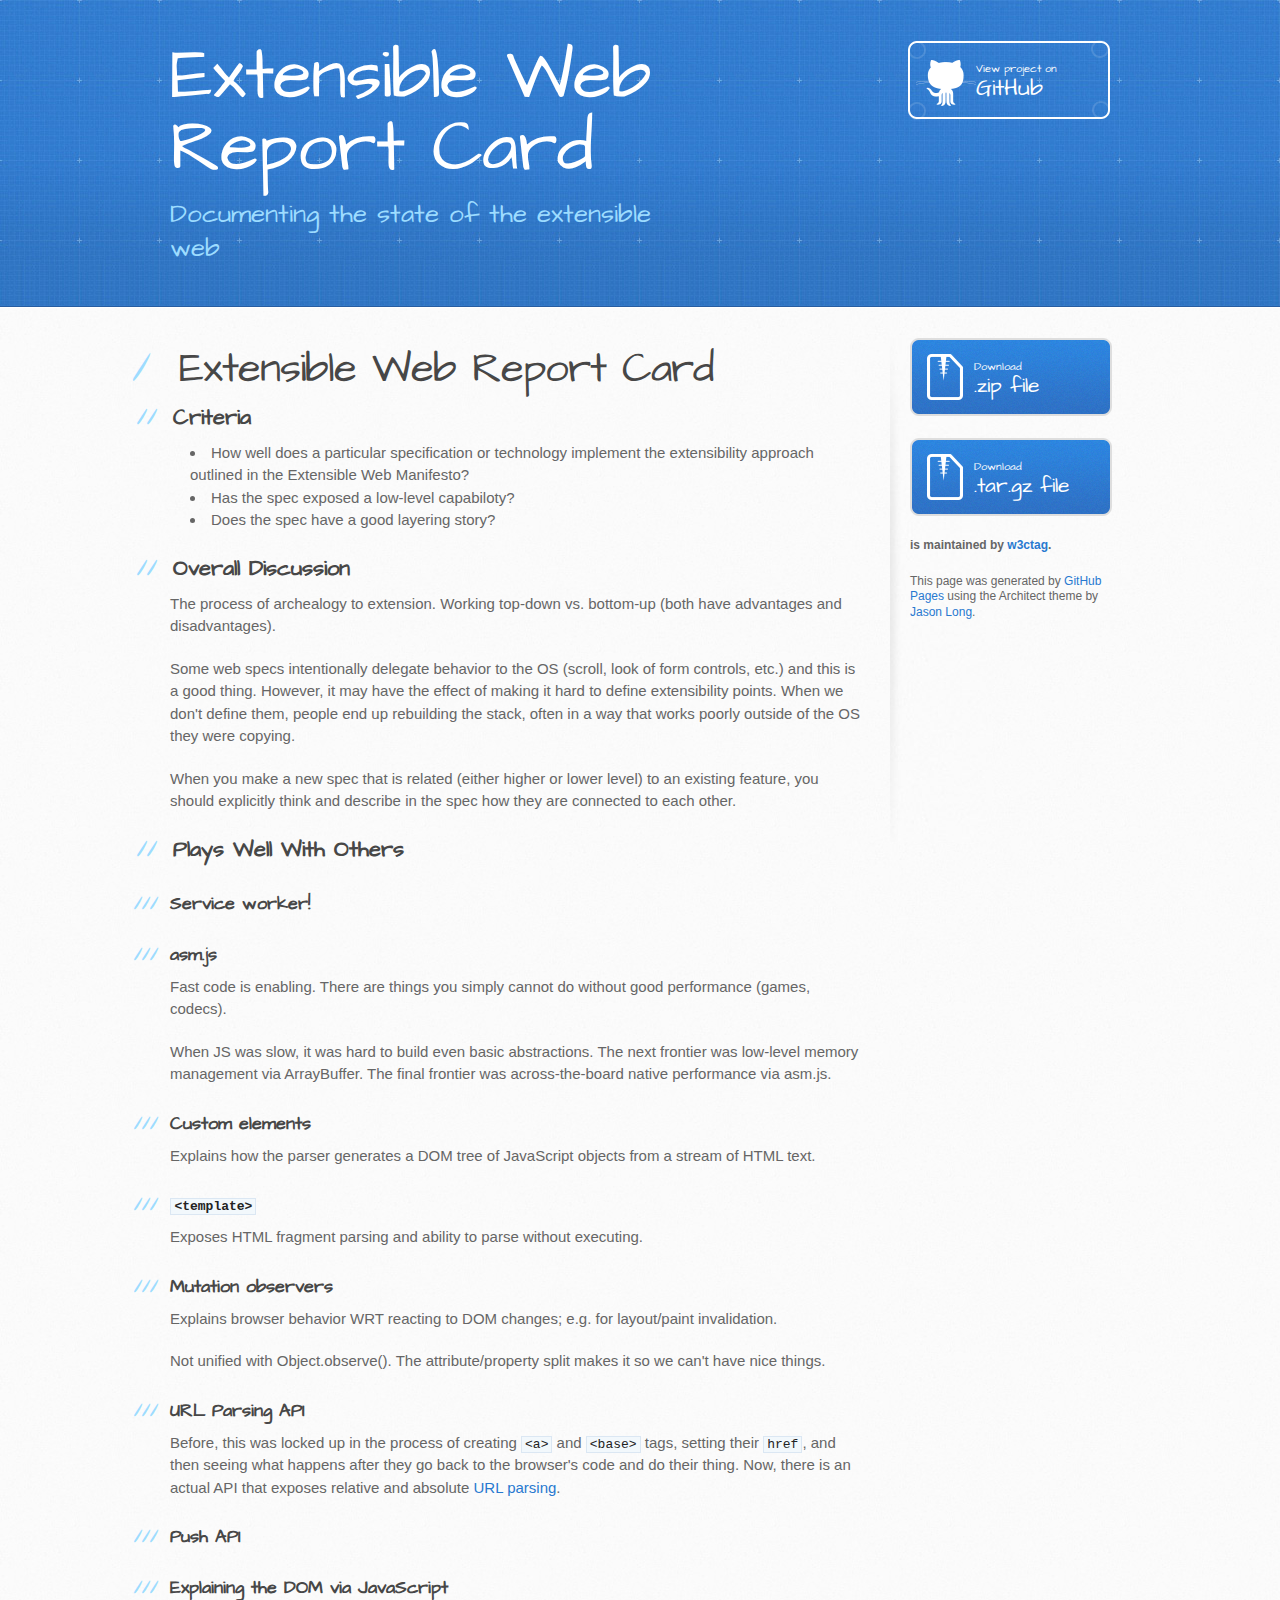
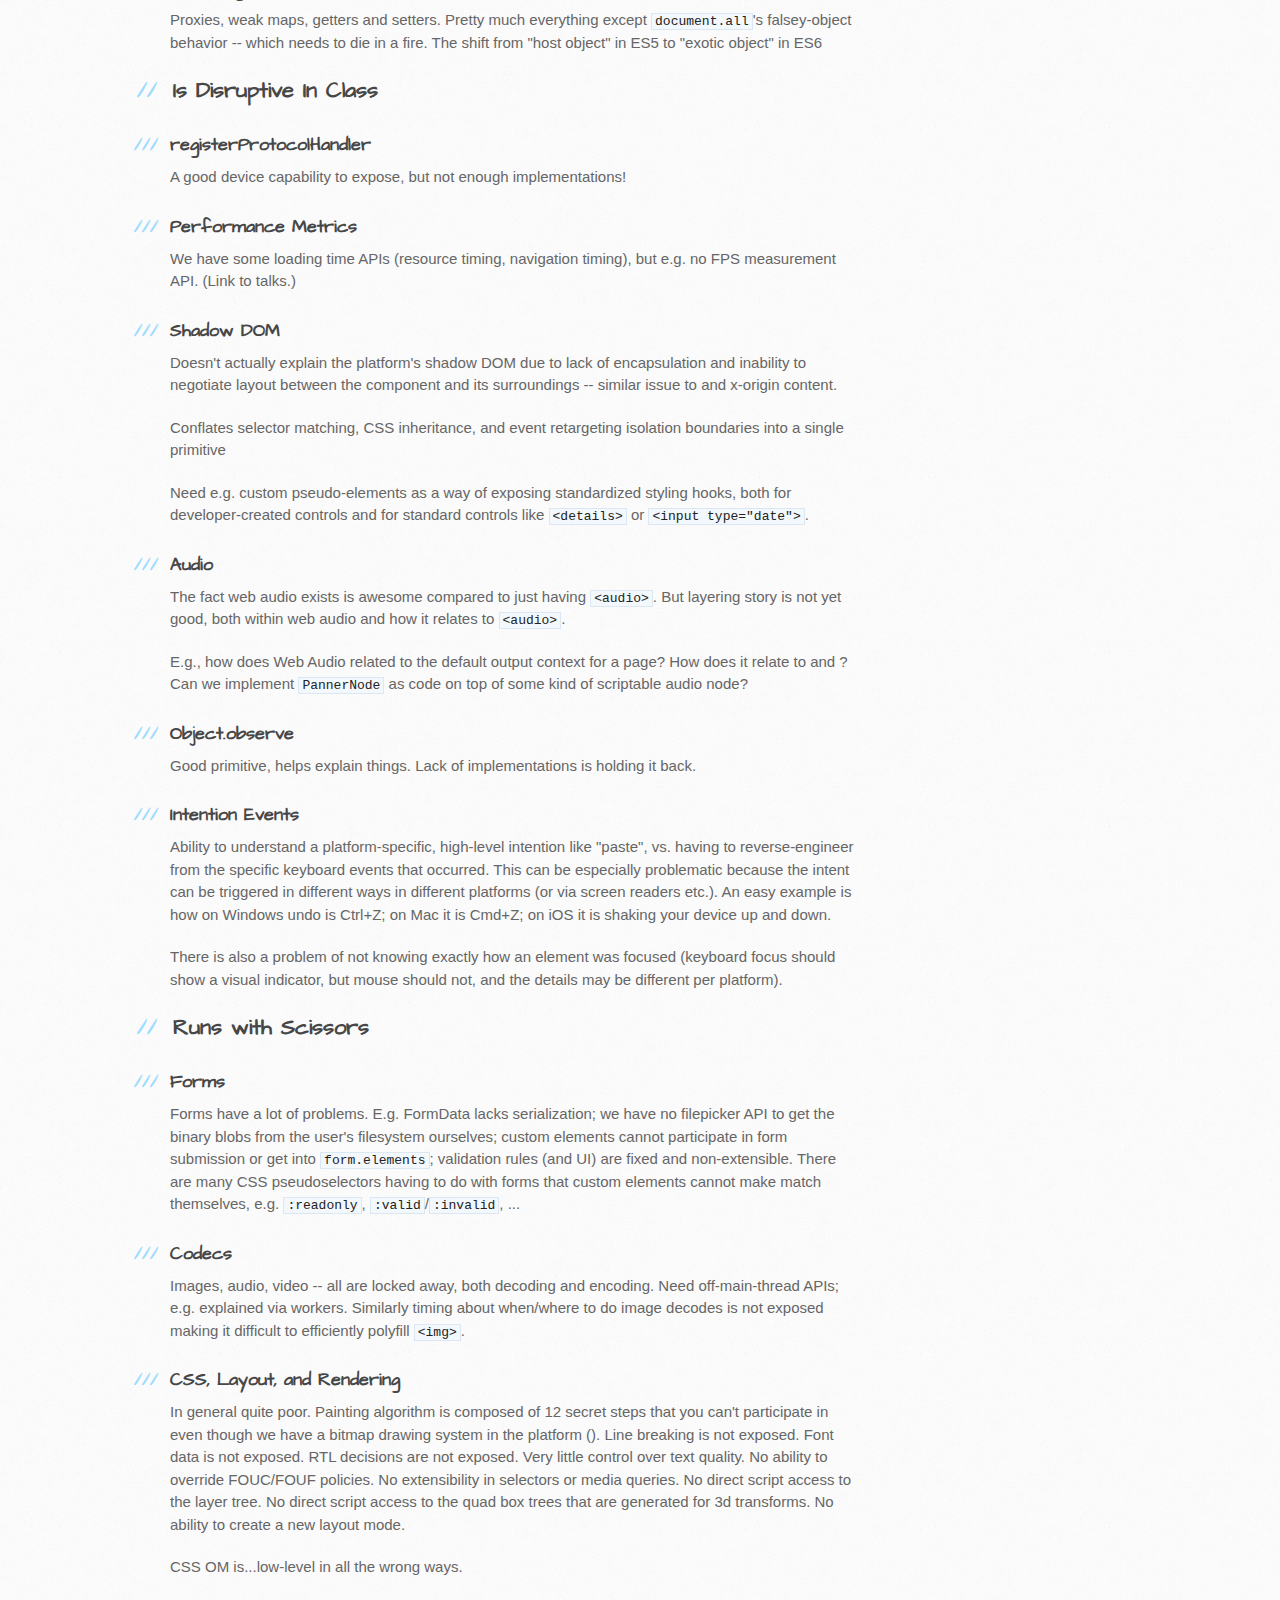
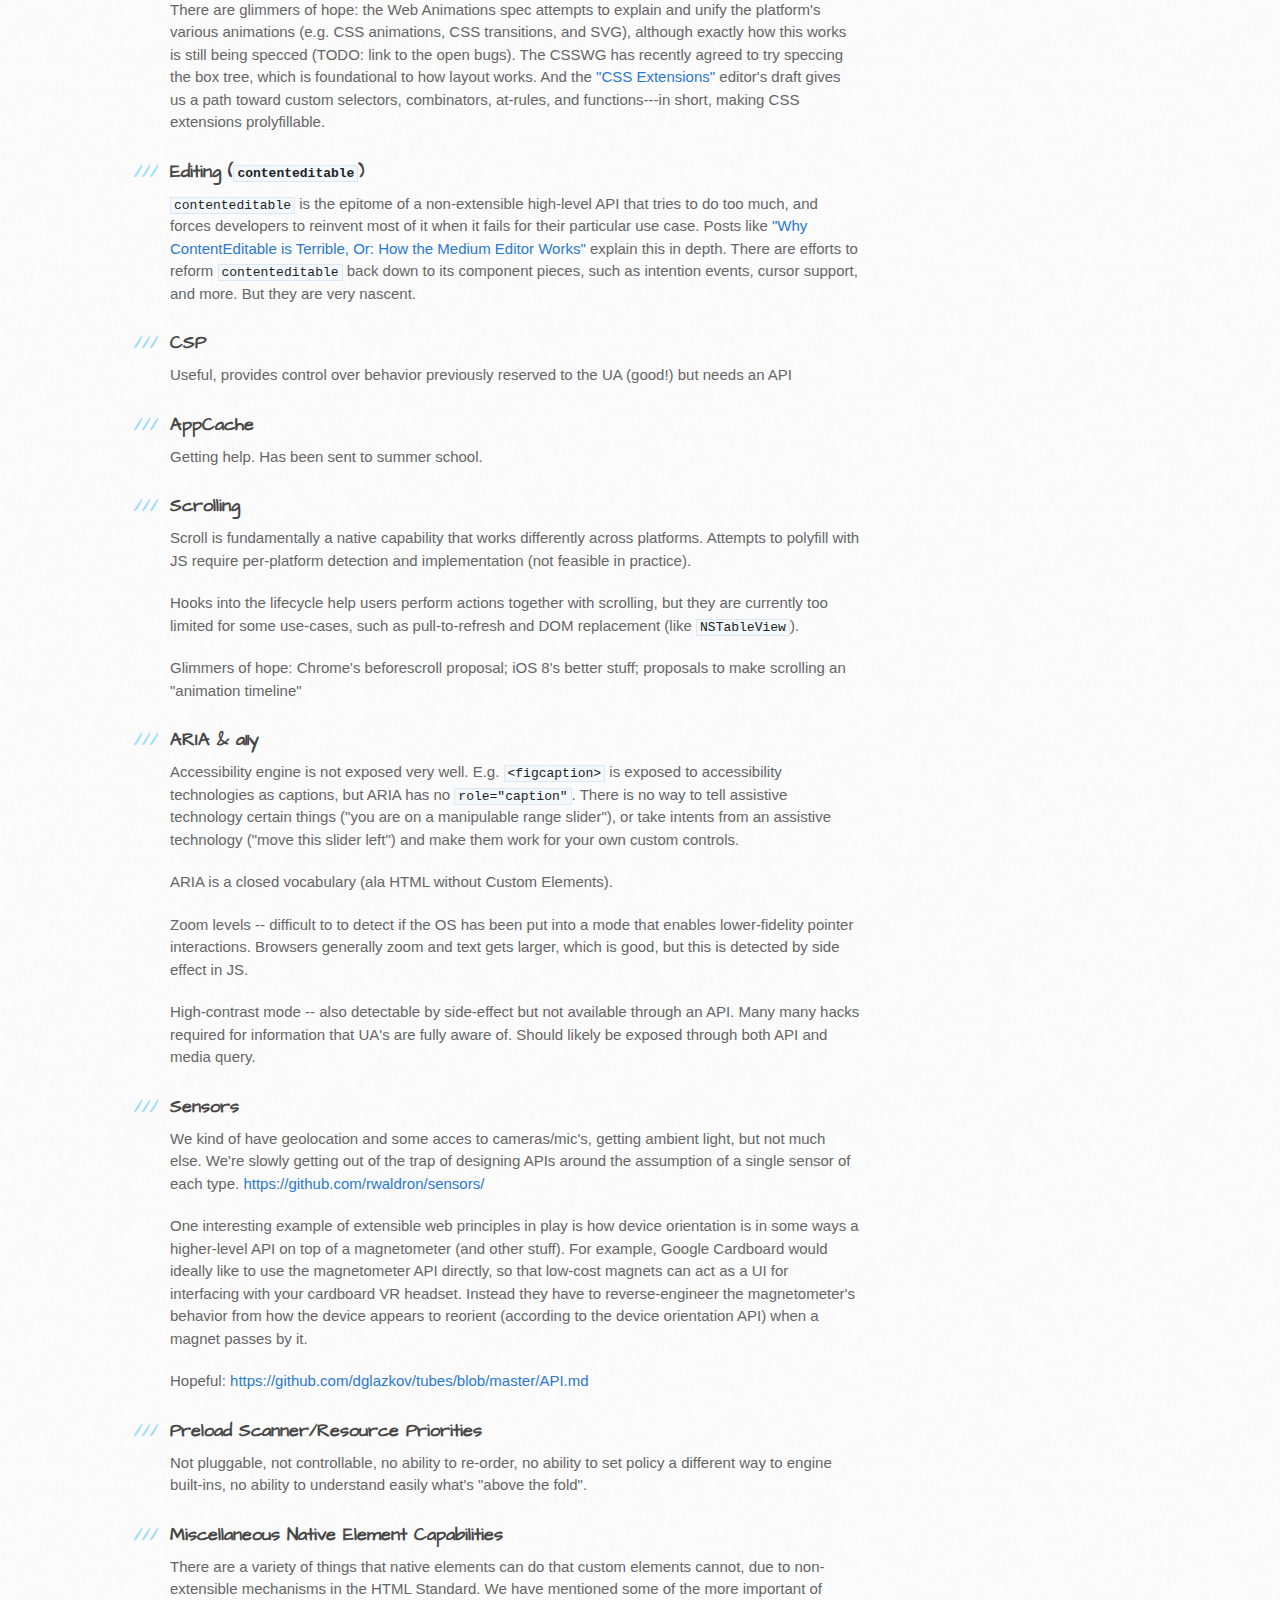
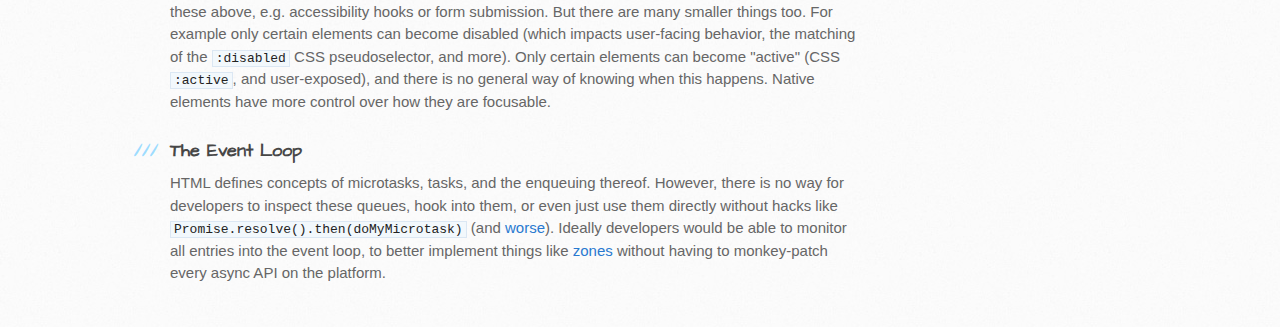
<file: index.html>
<!DOCTYPE html>
<html>
  <head>
    <meta charset='utf-8'>
    <meta http-equiv="X-UA-Compatible" content="chrome=1">
    <meta name="viewport" content="width=device-width, initial-scale=1, maximum-scale=1">
    <link href='https://fonts.googleapis.com/css?family=Architects+Daughter' rel='stylesheet' type='text/css'>
    <link rel="stylesheet" type="text/css" href="stylesheets/stylesheet.css" media="screen">
    <link rel="stylesheet" type="text/css" href="stylesheets/pygment_trac.css" media="screen">
    <link rel="stylesheet" type="text/css" href="stylesheets/print.css" media="print">

    <!--[if lt IE 9]>
    <script src="//html5shiv.googlecode.com/svn/trunk/html5.js"></script>
    <![endif]-->

    <title>Extensible Web Report Card by w3ctag</title>
  </head>

  <body>
    <header>
      <div class="inner">
        <h1>Extensible Web Report Card</h1>
        <h2>Documenting the state of the extensible web</h2>
        <a href="https://github.com/w3ctag/extensible-web-report-card" class="button"><small>View project on</small> GitHub</a>
      </div>
    </header>

    <div id="content-wrapper">
      <div class="inner clearfix">
        <section id="main-content">
          <h1>
<a name="extensible-web-report-card" class="anchor" href="#extensible-web-report-card"><span class="octicon octicon-link"></span></a>Extensible Web Report Card</h1>

<h2>
<a name="criteria" class="anchor" href="#criteria"><span class="octicon octicon-link"></span></a>Criteria</h2>

<ul>
<li>How well does a particular specification or technology implement the extensibility approach outlined in the Extensible Web Manifesto?</li>
<li>Has the spec exposed a low-level capabiloty?</li>
<li>Does the spec have a good layering story?</li>
</ul><h2>
<a name="overall-discussion" class="anchor" href="#overall-discussion"><span class="octicon octicon-link"></span></a>Overall Discussion</h2>

<p>The process of archealogy to extension. Working top-down vs. bottom-up (both have advantages and disadvantages).</p>

<p>Some web specs intentionally delegate behavior to the OS (scroll, look of form controls, etc.) and this is a good thing. However, it may have the effect of
making it hard to define extensibility points. When we don't define them, people end up rebuilding the stack, often in a way that works poorly outside of
the OS they were copying.</p>

<p>When you make a new spec that is related (either higher or lower level) to an existing feature, you should explicitly think and describe in the spec how they are connected to each other.</p>

<h2>
<a name="plays-well-with-others" class="anchor" href="#plays-well-with-others"><span class="octicon octicon-link"></span></a>Plays Well With Others</h2>

<h3>
<a name="service-worker" class="anchor" href="#service-worker"><span class="octicon octicon-link"></span></a>Service worker!</h3>

<h3>
<a name="asmjs" class="anchor" href="#asmjs"><span class="octicon octicon-link"></span></a>asm.js</h3>

<p>Fast code is enabling. There are things you simply cannot do without good performance (games, codecs).</p>

<p>When JS was slow, it was hard to build even basic abstractions. The next frontier was low-level memory management via ArrayBuffer. The final frontier was across-the-board native performance via asm.js.</p>

<h3>
<a name="custom-elements" class="anchor" href="#custom-elements"><span class="octicon octicon-link"></span></a>Custom elements</h3>

<p>Explains how the parser generates a DOM tree of JavaScript objects from a stream of HTML text.</p>

<h3>
<a name="template" class="anchor" href="#template"><span class="octicon octicon-link"></span></a><code>&lt;template&gt;</code>
</h3>

<p>Exposes HTML fragment parsing and ability to parse without executing.</p>

<h3>
<a name="mutation-observers" class="anchor" href="#mutation-observers"><span class="octicon octicon-link"></span></a>Mutation observers</h3>

<p>Explains browser behavior WRT reacting to DOM changes; e.g. for layout/paint invalidation.</p>

<p>Not unified with Object.observe(). The attribute/property split makes it so we can't have nice things.</p>

<h3>
<a name="url-parsing-api" class="anchor" href="#url-parsing-api"><span class="octicon octicon-link"></span></a>URL Parsing API</h3>

<p>Before, this was locked up in the process of creating <code>&lt;a&gt;</code> and <code>&lt;base&gt;</code> tags, setting their <code>href</code>, and then seeing what happens after they go back to the browser's code and do their thing. Now, there is an actual API that exposes relative and absolute <a href="https://url.spec.whatwg.org/#api">URL parsing</a>.</p>

<h3>
<a name="push-api" class="anchor" href="#push-api"><span class="octicon octicon-link"></span></a>Push API</h3>

<h3>
<a name="explaining-the-dom-via-javascript" class="anchor" href="#explaining-the-dom-via-javascript"><span class="octicon octicon-link"></span></a>Explaining the DOM via JavaScript</h3>

<p>Proxies, weak maps, getters and setters. Pretty much everything except <code>document.all</code>'s falsey-object behavior -- which needs to die in a fire. The shift from "host object" in ES5 to "exotic object" in ES6</p>

<h2>
<a name="is-disruptive-in-class" class="anchor" href="#is-disruptive-in-class"><span class="octicon octicon-link"></span></a>Is Disruptive In Class</h2>

<h3>
<a name="registerprotocolhandler" class="anchor" href="#registerprotocolhandler"><span class="octicon octicon-link"></span></a>registerProtocolHandler</h3>

<p>A good device capability to expose, but not enough implementations!</p>

<h3>
<a name="performance-metrics" class="anchor" href="#performance-metrics"><span class="octicon octicon-link"></span></a>Performance Metrics</h3>

<p>We have some loading time APIs (resource timing, navigation timing), but e.g. no FPS measurement API. (Link to talks.)</p>

<h3>
<a name="shadow-dom" class="anchor" href="#shadow-dom"><span class="octicon octicon-link"></span></a>Shadow DOM</h3>

<p>Doesn't actually explain the platform's shadow DOM due to lack of encapsulation and inability to negotiate layout between the component and its surroundings -- similar issue to  and x-origin content.</p>

<p>Conflates selector matching, CSS inheritance, and event retargeting isolation boundaries into a single primitive</p>

<p>Need e.g. custom pseudo-elements as a way of exposing standardized styling hooks, both for developer-created controls and for standard controls like <code>&lt;details&gt;</code> or <code>&lt;input type="date"&gt;</code>.</p>

<h3>
<a name="audio" class="anchor" href="#audio"><span class="octicon octicon-link"></span></a>Audio</h3>

<p>The fact web audio exists is awesome compared to just having <code>&lt;audio&gt;</code>. But layering story is not yet good, both within web audio and how it relates to <code>&lt;audio&gt;</code>.</p>

<p>E.g., how does Web Audio related to the default output context for a page? How does it relate to  and ? Can we implement <code>PannerNode</code> as code on top of some kind of scriptable audio node?</p>

<h3>
<a name="objectobserve" class="anchor" href="#objectobserve"><span class="octicon octicon-link"></span></a>Object.observe</h3>

<p>Good primitive, helps explain things. Lack of implementations is holding it back.</p>

<h3>
<a name="intention-events" class="anchor" href="#intention-events"><span class="octicon octicon-link"></span></a>Intention Events</h3>

<p>Ability to understand a platform-specific, high-level intention like "paste", vs. having to reverse-engineer from the specific keyboard events that occurred. This can be especially problematic because the intent can be triggered in different ways in different platforms (or via screen readers etc.). An easy example is how on Windows undo is Ctrl+Z; on Mac it is Cmd+Z; on iOS it is shaking your device up and down.</p>

<p>There is also a problem of not knowing exactly how an element was focused (keyboard focus should show a visual indicator, but mouse should not, and the details may be different per platform).</p>

<h2>
<a name="runs-with-scissors" class="anchor" href="#runs-with-scissors"><span class="octicon octicon-link"></span></a>Runs with Scissors</h2>

<h3>
<a name="forms" class="anchor" href="#forms"><span class="octicon octicon-link"></span></a>Forms</h3>

<p>Forms have a lot of problems. E.g. FormData lacks serialization; we have no filepicker API to get the binary blobs from the user's filesystem ourselves; custom elements cannot participate in form submission or get into <code>form.elements</code>; validation rules (and UI) are fixed and non-extensible. There are many CSS pseudoselectors having to do with forms that custom elements cannot make match themselves, e.g. <code>:readonly</code>, <code>:valid</code>/<code>:invalid</code>, ...</p>

<h3>
<a name="codecs" class="anchor" href="#codecs"><span class="octicon octicon-link"></span></a>Codecs</h3>

<p>Images, audio, video -- all are locked away, both decoding and encoding. Need off-main-thread APIs; e.g. explained via workers. Similarly timing about when/where to do image decodes is not exposed making it difficult to efficiently polyfill <code>&lt;img&gt;</code>.</p>

<h3>
<a name="css-layout-and-rendering" class="anchor" href="#css-layout-and-rendering"><span class="octicon octicon-link"></span></a>CSS, Layout, and Rendering</h3>

<p>In general quite poor. Painting algorithm is composed of 12 secret steps that you can't participate in even though we have a bitmap drawing system in the platform (). Line breaking is not exposed. Font data is not exposed. RTL decisions are not exposed. Very little control over text quality. No ability to override FOUC/FOUF policies. No extensibility in selectors or media queries. No direct script access to the layer tree. No direct script access to the quad box trees that are generated for 3d transforms. No ability to create a new layout mode.</p>

<p>CSS OM is...low-level in all the wrong ways.</p>

<p>There are glimmers of hope: the Web Animations spec attempts to explain and unify the platform's various animations (e.g. CSS animations, CSS transitions, and SVG), although exactly how this works is still being specced (TODO: link to the open bugs). The CSSWG has recently agreed to try speccing the box tree, which is foundational to how layout works. And the <a href="http://tabatkins.github.io/specs/css-aliases/">"CSS Extensions"</a> editor's draft gives us a path toward custom selectors, combinators, at-rules, and functions---in short, making CSS extensions prolyfillable.</p>

<h3>
<a name="editing-contenteditable" class="anchor" href="#editing-contenteditable"><span class="octicon octicon-link"></span></a>Editing (<code>contenteditable</code>)</h3>

<p><code>contenteditable</code> is the epitome of a non-extensible high-level API that tries to do too much, and forces developers to reinvent most of it when it fails for their particular use case. Posts like <a href="https://medium.com/medium-eng/why-contenteditable-is-terrible-122d8a40e480">"Why ContentEditable is Terrible, Or: How the Medium Editor Works"</a> explain this in depth. There are efforts to reform <code>contenteditable</code> back down to its component pieces, such as intention events, cursor support, and more. But they are very nascent.</p>

<h3>
<a name="csp" class="anchor" href="#csp"><span class="octicon octicon-link"></span></a>CSP</h3>

<p>Useful, provides control over behavior previously reserved to the UA (good!) but needs an API</p>

<h3>
<a name="appcache" class="anchor" href="#appcache"><span class="octicon octicon-link"></span></a>AppCache</h3>

<p>Getting help. Has been sent to summer school.</p>

<h3>
<a name="scrolling" class="anchor" href="#scrolling"><span class="octicon octicon-link"></span></a>Scrolling</h3>

<p>Scroll is fundamentally a native capability that works differently across platforms. Attempts to polyfill with JS require per-platform detection and implementation (not feasible in practice).</p>

<p>Hooks into the lifecycle help users perform actions together with scrolling, but they are currently too limited for some use-cases, such as pull-to-refresh and DOM replacement (like <code>NSTableView</code>).</p>

<p>Glimmers of hope: Chrome's beforescroll proposal; iOS 8's better stuff; proposals to make scrolling an "animation timeline"</p>

<h3>
<a name="aria--a11y" class="anchor" href="#aria--a11y"><span class="octicon octicon-link"></span></a>ARIA &amp; a11y</h3>

<p>Accessibility engine is not exposed very well. E.g. <code>&lt;figcaption&gt;</code> is exposed to accessibility technologies as captions, but ARIA has no <code>role="caption"</code>. There is no way to tell assistive technology certain things ("you are on a manipulable range slider"), or take intents from an assistive technology ("move this slider left") and make them work for your own custom controls.</p>

<p>ARIA is a closed vocabulary (ala HTML without Custom Elements).</p>

<p>Zoom levels -- difficult to to detect if the OS has been put into a mode that enables lower-fidelity pointer interactions. Browsers generally zoom and text gets larger, which is good, but this is detected by side effect in JS.</p>

<p>High-contrast mode -- also detectable by side-effect but not available through an API. Many many hacks required for information that UA's are fully aware of. Should likely be exposed through both API and media query.</p>

<h3>
<a name="sensors" class="anchor" href="#sensors"><span class="octicon octicon-link"></span></a>Sensors</h3>

<p>We kind of have geolocation and some acces to cameras/mic's, getting ambient light, but not much else. We're slowly getting out of the trap of designing APIs around the assumption of a single sensor of each type. <a href="https://github.com/rwaldron/sensors/">https://github.com/rwaldron/sensors/</a></p>

<p>One interesting example of extensible web principles in play is how device orientation is in some ways a higher-level API on top of a magnetometer (and other stuff). For example, Google Cardboard would ideally like to use the magnetometer API directly, so that low-cost magnets can act as a UI for interfacing with your cardboard VR headset. Instead they have to reverse-engineer the magnetometer's behavior from how the device appears to reorient (according to the device orientation API) when a magnet passes by it.</p>

<p>Hopeful: <a href="https://github.com/dglazkov/tubes/blob/master/API.md">https://github.com/dglazkov/tubes/blob/master/API.md</a></p>

<h3>
<a name="preload-scannerresource-priorities" class="anchor" href="#preload-scannerresource-priorities"><span class="octicon octicon-link"></span></a>Preload Scanner/Resource Priorities</h3>

<p>Not pluggable, not controllable, no ability to re-order, no ability to set policy a different way to engine built-ins, no ability to understand easily what's "above the fold". </p>

<h3>
<a name="miscellaneous-native-element-capabilities" class="anchor" href="#miscellaneous-native-element-capabilities"><span class="octicon octicon-link"></span></a>Miscellaneous Native Element Capabilities</h3>

<p>There are a variety of things that native elements can do that custom elements cannot, due to non-extensible mechanisms in the HTML Standard. We have mentioned some of the more important of these above, e.g. accessibility hooks or form submission. But there are many smaller things too. For example only certain elements can become disabled (which impacts user-facing behavior, the matching of the <code>:disabled</code> CSS pseudoselector, and more). Only certain elements can become "active" (CSS <code>:active</code>, and user-exposed), and there is no general way of knowing when this happens. Native elements have more control over how they are focusable.</p>

<h3>
<a name="the-event-loop" class="anchor" href="#the-event-loop"><span class="octicon octicon-link"></span></a>The Event Loop</h3>

<p>HTML defines concepts of microtasks, tasks, and the enqueuing thereof. However, there is no way for developers to inspect these queues, hook into them, or even just use them directly without hacks like <code>Promise.resolve().then(doMyMicrotask)</code> (and <a href="https://github.com/YuzuJS/setImmediate#the-tricks">worse</a>). Ideally developers would be able to monitor all entries into the event loop, to better implement things like <a href="https://github.com/btford/zone.js/">zones</a> without having to monkey-patch every async API on the platform.</p>
        </section>

        <aside id="sidebar">
          <a href="https://github.com/w3ctag/extensible-web-report-card/zipball/master" class="button">
            <small>Download</small>
            .zip file
          </a>
          <a href="https://github.com/w3ctag/extensible-web-report-card/tarball/master" class="button">
            <small>Download</small>
            .tar.gz file
          </a>

          <p class="repo-owner"><a href="https://github.com/w3ctag/extensible-web-report-card"></a> is maintained by <a href="https://github.com/w3ctag">w3ctag</a>.</p>

          <p>This page was generated by <a href="https://pages.github.com">GitHub Pages</a> using the Architect theme by <a href="https://twitter.com/jasonlong">Jason Long</a>.</p>
        </aside>
      </div>
    </div>

  
  </body>
</html>
</file>
<file: stylesheets/pygment_trac.css>
.highlight  { background: #ffffff; }
.highlight .c { color: #999988; font-style: italic } /* Comment */
.highlight .err { color: #a61717; background-color: #e3d2d2 } /* Error */
.highlight .k { font-weight: bold } /* Keyword */
.highlight .o { font-weight: bold } /* Operator */
.highlight .cm { color: #999988; font-style: italic } /* Comment.Multiline */
.highlight .cp { color: #999999; font-weight: bold } /* Comment.Preproc */
.highlight .c1 { color: #999988; font-style: italic } /* Comment.Single */
.highlight .cs { color: #999999; font-weight: bold; font-style: italic } /* Comment.Special */
.highlight .gd { color: #000000; background-color: #ffdddd } /* Generic.Deleted */
.highlight .gd .x { color: #000000; background-color: #ffaaaa } /* Generic.Deleted.Specific */
.highlight .ge { font-style: italic } /* Generic.Emph */
.highlight .gr { color: #aa0000 } /* Generic.Error */
.highlight .gh { color: #999999 } /* Generic.Heading */
.highlight .gi { color: #000000; background-color: #ddffdd } /* Generic.Inserted */
.highlight .gi .x { color: #000000; background-color: #aaffaa } /* Generic.Inserted.Specific */
.highlight .go { color: #888888 } /* Generic.Output */
.highlight .gp { color: #555555 } /* Generic.Prompt */
.highlight .gs { font-weight: bold } /* Generic.Strong */
.highlight .gu { color: #800080; font-weight: bold; } /* Generic.Subheading */
.highlight .gt { color: #aa0000 } /* Generic.Traceback */
.highlight .kc { font-weight: bold } /* Keyword.Constant */
.highlight .kd { font-weight: bold } /* Keyword.Declaration */
.highlight .kn { font-weight: bold } /* Keyword.Namespace */
.highlight .kp { font-weight: bold } /* Keyword.Pseudo */
.highlight .kr { font-weight: bold } /* Keyword.Reserved */
.highlight .kt { color: #445588; font-weight: bold } /* Keyword.Type */
.highlight .m { color: #009999 } /* Literal.Number */
.highlight .s { color: #d14 } /* Literal.String */
.highlight .na { color: #008080 } /* Name.Attribute */
.highlight .nb { color: #0086B3 } /* Name.Builtin */
.highlight .nc { color: #445588; font-weight: bold } /* Name.Class */
.highlight .no { color: #008080 } /* Name.Constant */
.highlight .ni { color: #800080 } /* Name.Entity */
.highlight .ne { color: #990000; font-weight: bold } /* Name.Exception */
.highlight .nf { color: #990000; font-weight: bold } /* Name.Function */
.highlight .nn { color: #555555 } /* Name.Namespace */
.highlight .nt { color: #000080 } /* Name.Tag */
.highlight .nv { color: #008080 } /* Name.Variable */
.highlight .ow { font-weight: bold } /* Operator.Word */
.highlight .w { color: #bbbbbb } /* Text.Whitespace */
.highlight .mf { color: #009999 } /* Literal.Number.Float */
.highlight .mh { color: #009999 } /* Literal.Number.Hex */
.highlight .mi { color: #009999 } /* Literal.Number.Integer */
.highlight .mo { color: #009999 } /* Literal.Number.Oct */
.highlight .sb { color: #d14 } /* Literal.String.Backtick */
.highlight .sc { color: #d14 } /* Literal.String.Char */
.highlight .sd { color: #d14 } /* Literal.String.Doc */
.highlight .s2 { color: #d14 } /* Literal.String.Double */
.highlight .se { color: #d14 } /* Literal.String.Escape */
.highlight .sh { color: #d14 } /* Literal.String.Heredoc */
.highlight .si { color: #d14 } /* Literal.String.Interpol */
.highlight .sx { color: #d14 } /* Literal.String.Other */
.highlight .sr { color: #009926 } /* Literal.String.Regex */
.highlight .s1 { color: #d14 } /* Literal.String.Single */
.highlight .ss { color: #990073 } /* Literal.String.Symbol */
.highlight .bp { color: #999999 } /* Name.Builtin.Pseudo */
.highlight .vc { color: #008080 } /* Name.Variable.Class */
.highlight .vg { color: #008080 } /* Name.Variable.Global */
.highlight .vi { color: #008080 } /* Name.Variable.Instance */
.highlight .il { color: #009999 } /* Literal.Number.Integer.Long */

.type-csharp .highlight .k { color: #0000FF }
.type-csharp .highlight .kt { color: #0000FF }
.type-csharp .highlight .nf { color: #000000; font-weight: normal }
.type-csharp .highlight .nc { color: #2B91AF }
.type-csharp .highlight .nn { color: #000000 }
.type-csharp .highlight .s { color: #A31515 }
.type-csharp .highlight .sc { color: #A31515 }
</file>
<file: stylesheets/print.css>
html, body, div, span, applet, object, iframe,
h1, h2, h3, h4, h5, h6, p, blockquote, pre,
a, abbr, acronym, address, big, cite, code,
del, dfn, em, img, ins, kbd, q, s, samp,
small, strike, strong, sub, sup, tt, var,
b, u, i, center,
dl, dt, dd, ol, ul, li,
fieldset, form, label, legend,
table, caption, tbody, tfoot, thead, tr, th, td,
article, aside, canvas, details, embed, 
figure, figcaption, footer, header, hgroup, 
menu, nav, output, ruby, section, summary,
time, mark, audio, video {
  margin: 0;
  padding: 0;
  border: 0;
  font-size: 100%;
  font: inherit;
  vertical-align: baseline;
}
/* HTML5 display-role reset for older browsers */
article, aside, details, figcaption, figure, 
footer, header, hgroup, menu, nav, section {
  display: block;
}
body {
  line-height: 1;
}
ol, ul {
  list-style: none;
}
blockquote, q {
  quotes: none;
}
blockquote:before, blockquote:after,
q:before, q:after {
  content: '';
  content: none;
}
table {
  border-collapse: collapse;
  border-spacing: 0;
}
body {
  font-size: 13px;
  line-height: 1.5; 
  font-family: 'Helvetica Neue', Helvetica, Arial, serif;
  color: #000;
}

a {
  color: #d5000d;
  font-weight: bold;
}

header {
  padding-top: 35px;
  padding-bottom: 10px;
}

header h1 {
  font-weight: bold;
  letter-spacing: -1px;
  font-size: 48px;
  color: #303030;
  line-height: 1.2;
}

header h2 {
  letter-spacing: -1px;
  font-size: 24px;
  color: #aaa;
  font-weight: normal;
  line-height: 1.3;
}
#downloads {
  display: none;
}
#main_content {
  padding-top: 20px;
}

code, pre {
  font-family: Monaco, "Bitstream Vera Sans Mono", "Lucida Console", Terminal;
  color: #222;
  margin-bottom: 30px;
  font-size: 12px;
}

code {
  padding: 0 3px;
}

pre {
  border: solid 1px #ddd;
  padding: 20px;
  overflow: auto;
}
pre code {
  padding: 0;
}

ul, ol, dl {
  margin-bottom: 20px;
}


/* COMMON STYLES */

table {
  width: 100%;
  border: 1px solid #ebebeb;
}

th {
  font-weight: 500;
}

td {
  border: 1px solid #ebebeb;
  text-align: center; 
  font-weight: 300;
}

form {
  background: #f2f2f2;
  padding: 20px;
  
}


/* GENERAL ELEMENT TYPE STYLES */

h1 {
  font-size: 2.8em;
} 

h2 {
  font-size: 22px;
  font-weight: bold;
  color: #303030;
  margin-bottom: 8px;
} 

h3 {
  color: #d5000d;
  font-size: 18px;
  font-weight: bold;
  margin-bottom: 8px;
} 
 
h4 {
  font-size: 16px;
  color: #303030;
  font-weight: bold;
} 

h5 {
  font-size: 1em;
  color: #303030;
} 

h6 {
  font-size: .8em;
  color: #303030;
} 

p {
  font-weight: 300;
  margin-bottom: 20px;
}
 
a {
  text-decoration: none;
}

p a {
  font-weight: 400;
}

blockquote {
  font-size: 1.6em;
  border-left: 10px solid #e9e9e9;
  margin-bottom: 20px;
  padding: 0 0 0 30px;
}

ul li {
  list-style: disc inside;
  padding-left: 20px;
}

ol li {
  list-style: decimal inside;
  padding-left: 3px;
}

dl dd {
  font-style: italic;
  font-weight: 100;
}

footer {
  margin-top: 40px;
  padding-top: 20px;
  padding-bottom: 30px;
  font-size: 13px;
  color: #aaa;
}

footer a {
  color: #666;
}

/* MISC */
.clearfix:after {
  clear: both;
  content: '.';
  display: block;
  visibility: hidden;
  height: 0;
}

.clearfix {display: inline-block;}
* html .clearfix {height: 1%;}
.clearfix {display: block;}
</file>
<file: stylesheets/stylesheet.css>
/* http://meyerweb.com/eric/tools/css/reset/
   v2.0 | 20110126
   License: none (public domain)
*/
html, body, div, span, applet, object, iframe,
h1, h2, h3, h4, h5, h6, p, blockquote, pre,
a, abbr, acronym, address, big, cite, code,
del, dfn, em, img, ins, kbd, q, s, samp,
small, strike, strong, sub, sup, tt, var,
b, u, i, center,
dl, dt, dd, ol, ul, li,
fieldset, form, label, legend,
table, caption, tbody, tfoot, thead, tr, th, td,
article, aside, canvas, details, embed,
figure, figcaption, footer, header, hgroup,
menu, nav, output, ruby, section, summary,
time, mark, audio, video {
	margin: 0;
	padding: 0;
	border: 0;
	font-size: 100%;
	font: inherit;
	vertical-align: baseline;
}
/* HTML5 display-role reset for older browsers */
article, aside, details, figcaption, figure,
footer, header, hgroup, menu, nav, section {
	display: block;
}
body {
	line-height: 1;
}
ol, ul {
	list-style: none;
}
blockquote, q {
	quotes: none;
}
blockquote:before, blockquote:after,
q:before, q:after {
	content: '';
	content: none;
}
table {
	border-collapse: collapse;
	border-spacing: 0;
}

/* LAYOUT STYLES */
body {
  font-size: 15px;
  line-height: 1.5;
  background: #fafafa url(../images/body-bg.jpg) 0 0 repeat;
  font-family: 'Helvetica Neue', Helvetica, Arial, serif;
  font-weight: 400;
  color: #666;
}

a {
  color: #2879d0;
}
a:hover {
  color: #2268b2;
}

header {
  padding-top: 40px;
  padding-bottom: 40px;
  font-family: 'Architects Daughter', 'Helvetica Neue', Helvetica, Arial, serif;
  background: #2e7bcf url(../images/header-bg.jpg) 0 0 repeat-x;
  border-bottom: solid 1px #275da1;
}

header h1 {
  letter-spacing: -1px;
  font-size: 72px;
  color: #fff;
  line-height: 1;
  margin-bottom: 0.2em;
  width: 540px;
}

header h2 {
  font-size: 26px;
  color: #9ddcff;
  font-weight: normal;
  line-height: 1.3;
  width: 540px;
  letter-spacing: 0;
}

.inner {
  position: relative;
  width: 940px;
  margin: 0 auto;
}

#content-wrapper {
  border-top: solid 1px #fff;
  padding-top: 30px;
}

#main-content {
  width: 690px;
  float: left;
}

#main-content img {
  max-width: 100%;
}

aside#sidebar {
  width: 200px;
  padding-left: 20px;
  min-height: 504px;
  float: right;
  background: transparent url(../images/sidebar-bg.jpg) 0 0 no-repeat;
  font-size: 12px;
  line-height: 1.3;
}

aside#sidebar p.repo-owner,
aside#sidebar p.repo-owner a {
  font-weight: bold;
}

#downloads {
  margin-bottom: 40px;
}

a.button {
  width: 134px;
  height: 58px;
  line-height: 1.2;
  font-size: 23px;
  color: #fff;
  padding-left: 68px;
  padding-top: 22px;
  font-family: 'Architects Daughter', 'Helvetica Neue', Helvetica, Arial, serif;
}
a.button small {
  display: block;
  font-size: 11px;
}
header a.button {
  position: absolute;
  right: 0;
  top: 0;
  background: transparent url(../images/github-button.png) 0 0 no-repeat;
}
aside a.button {
  width: 138px;
  padding-left: 64px;
  display: block;
  background: transparent url(../images/download-button.png) 0 0 no-repeat;
  margin-bottom: 20px;
  font-size: 21px;
}

code, pre {
  font-family: Monaco, "Bitstream Vera Sans Mono", "Lucida Console", Terminal, monospace;
  color: #222;
  margin-bottom: 30px;
  font-size: 13px;
}

code {
  background-color: #f2f8fc;
  border: solid 1px #dbe7f3;
  padding: 0 3px;
}

pre {
  padding: 20px;
  background: #fff;
  text-shadow: none;
  overflow: auto;
  border: solid 1px #f2f2f2;
}
pre code {
  color: #2879d0;
  background-color: #fff;
  border: none;
  padding: 0;
}

ul, ol, dl {
  margin-bottom: 20px;
}


/* COMMON STYLES */

hr {
  height: 0;
  margin-top: 1em;
  margin-bottom: 1em;
  border: 0;
  border-top: solid 1px #ddd;
}

table {
  width: 100%;
  border: 1px solid #ebebeb;
}

th {
  font-weight: 500;
}

td {
  border: 1px solid #ebebeb;
  text-align: center;
  font-weight: 300;
}

form {
  background: #f2f2f2;
  padding: 20px;

}


/* GENERAL ELEMENT TYPE STYLES */

#main-content h1 {
  font-family: 'Architects Daughter', 'Helvetica Neue', Helvetica, Arial, serif;
  font-size: 2.8em;
  letter-spacing: -1px;
  color: #474747;
}

#main-content h1:before {
  content: "/";
  color: #9ddcff;
  padding-right: 0.3em;
  margin-left: -0.9em;
}

#main-content h2 {
  font-family: 'Architects Daughter', 'Helvetica Neue', Helvetica, Arial, serif;
  font-size: 22px;
  font-weight: bold;
  margin-bottom: 8px;
  color: #474747;
}
#main-content h2:before {
  content: "//";
  color: #9ddcff;
  padding-right: 0.3em;
  margin-left: -1.5em;
}

#main-content h3 {
  font-family: 'Architects Daughter', 'Helvetica Neue', Helvetica, Arial, serif;
  font-size: 18px;
  font-weight: bold;
  margin-top: 24px;
  margin-bottom: 8px;
  color: #474747;
}

#main-content h3:before {
  content: "///";
  color: #9ddcff;
  padding-right: 0.3em;
  margin-left: -2em;
}

#main-content h4 {
  font-family: 'Architects Daughter', 'Helvetica Neue', Helvetica, Arial, serif;
  font-size: 15px;
  font-weight: bold;
  color: #474747;
}

h4:before {
  content: "////";
  color: #9ddcff;
  padding-right: 0.3em;
  margin-left: -2.8em;
}

#main-content h5 {
  font-family: 'Architects Daughter', 'Helvetica Neue', Helvetica, Arial, serif;
  font-size: 14px;
  color: #474747;
}
h5:before {
  content: "/////";
  color: #9ddcff;
  padding-right: 0.3em;
  margin-left: -3.2em;
}

#main-content h6 {
  font-family: 'Architects Daughter', 'Helvetica Neue', Helvetica, Arial, serif;
  font-size: .8em;
  color: #474747;
}
h6:before {
  content: "//////";
  color: #9ddcff;
  padding-right: 0.3em;
  margin-left: -3.7em;
}

p {
  margin-bottom: 20px;
}

a {
  text-decoration: none;
}

p a {
  font-weight: 400;
}

blockquote {
  font-size: 1.6em;
  border-left: 10px solid #e9e9e9;
  margin-bottom: 20px;
  padding: 0 0 0 30px;
}

ul {
  list-style: disc inside;
  padding-left: 20px;
}

ol {
  list-style: decimal inside;
  padding-left: 3px;
}

dl dd {
  font-style: italic;
  font-weight: 100;
}

footer {
  background: transparent url('../images/hr.png') 0 0 no-repeat;
  margin-top: 40px;
  padding-top: 20px;
  padding-bottom: 30px;
  font-size: 13px;
  color: #aaa;
}

footer a {
  color: #666;
}
footer a:hover {
  color: #444;
}

/* MISC */
.clearfix:after {
  clear: both;
  content: '.';
  display: block;
  visibility: hidden;
  height: 0;
}

.clearfix {display: inline-block;}
* html .clearfix {height: 1%;}
.clearfix {display: block;}

/* #Media Queries
================================================== */

/* Smaller than standard 960 (devices and browsers) */
@media only screen and (max-width: 959px) {}

/* Tablet Portrait size to standard 960 (devices and browsers) */
@media only screen and (min-width: 768px) and (max-width: 959px) {
  .inner {
    width: 740px;
  }
  header h1, header h2 {
    width: 340px;
  }
  header h1 {
    font-size: 60px;
  }
  header h2 {
    font-size: 30px;
  }
  #main-content {
    width: 490px;
  }
  #main-content h1:before,
  #main-content h2:before,
  #main-content h3:before,
  #main-content h4:before,
  #main-content h5:before,
  #main-content h6:before {
    content: none;
    padding-right: 0;
    margin-left: 0;
  }
}

/* All Mobile Sizes (devices and browser) */
@media only screen and (max-width: 767px) {
  .inner {
    width: 93%;
  }
  header {
    padding: 20px 0;
  }
  header .inner {
    position: relative;
  }
  header h1, header h2 {
    width: 100%;
  }
  header h1 {
    font-size: 48px;
  }
  header h2 {
    font-size: 24px;
  }
  header a.button {
    background-image: none;
    width: auto;
    height: auto;
    display: inline-block;
    margin-top: 15px;
    padding: 5px 10px;
    position: relative;
    text-align: center;
    font-size: 13px;
    line-height: 1;
    background-color: #9ddcff;
    color: #2879d0;
    -moz-border-radius: 5px;
    -webkit-border-radius: 5px;
    border-radius: 5px;
  }
  header a.button small {
    font-size: 13px;
    display: inline;
  }
  #main-content,
  aside#sidebar {
    float: none;
    width: 100% ! important;
  }
  aside#sidebar {
    background-image: none;
    margin-top: 20px;
    border-top: solid 1px #ddd;
    padding: 20px 0;
    min-height: 0;
  }
  aside#sidebar a.button {
    display: none;
  }
  #main-content h1:before,
  #main-content h2:before,
  #main-content h3:before,
  #main-content h4:before,
  #main-content h5:before,
  #main-content h6:before {
    content: none;
    padding-right: 0;
    margin-left: 0;
  }
}

/* Mobile Landscape Size to Tablet Portrait (devices and browsers) */
@media only screen and (min-width: 480px) and (max-width: 767px) {}

/* Mobile Portrait Size to Mobile Landscape Size (devices and browsers) */
@media only screen and (max-width: 479px) {}
</file>
